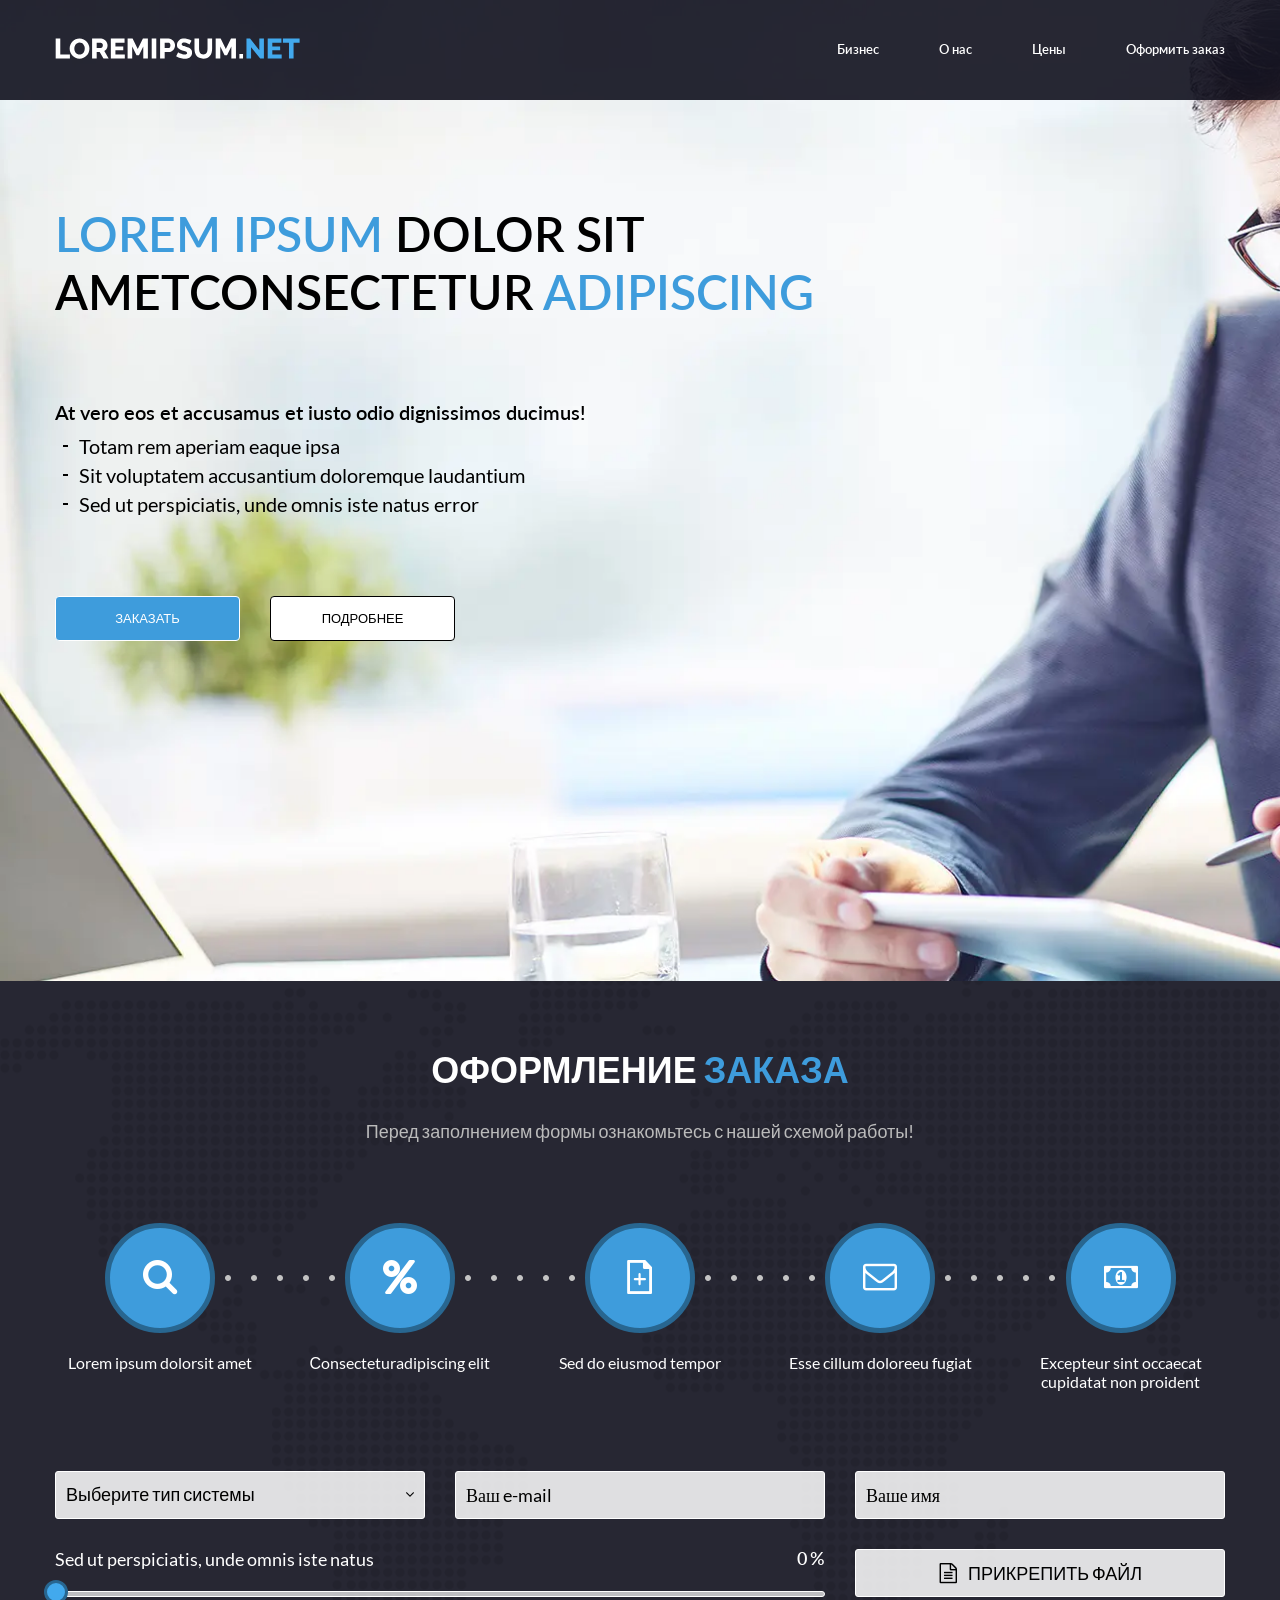
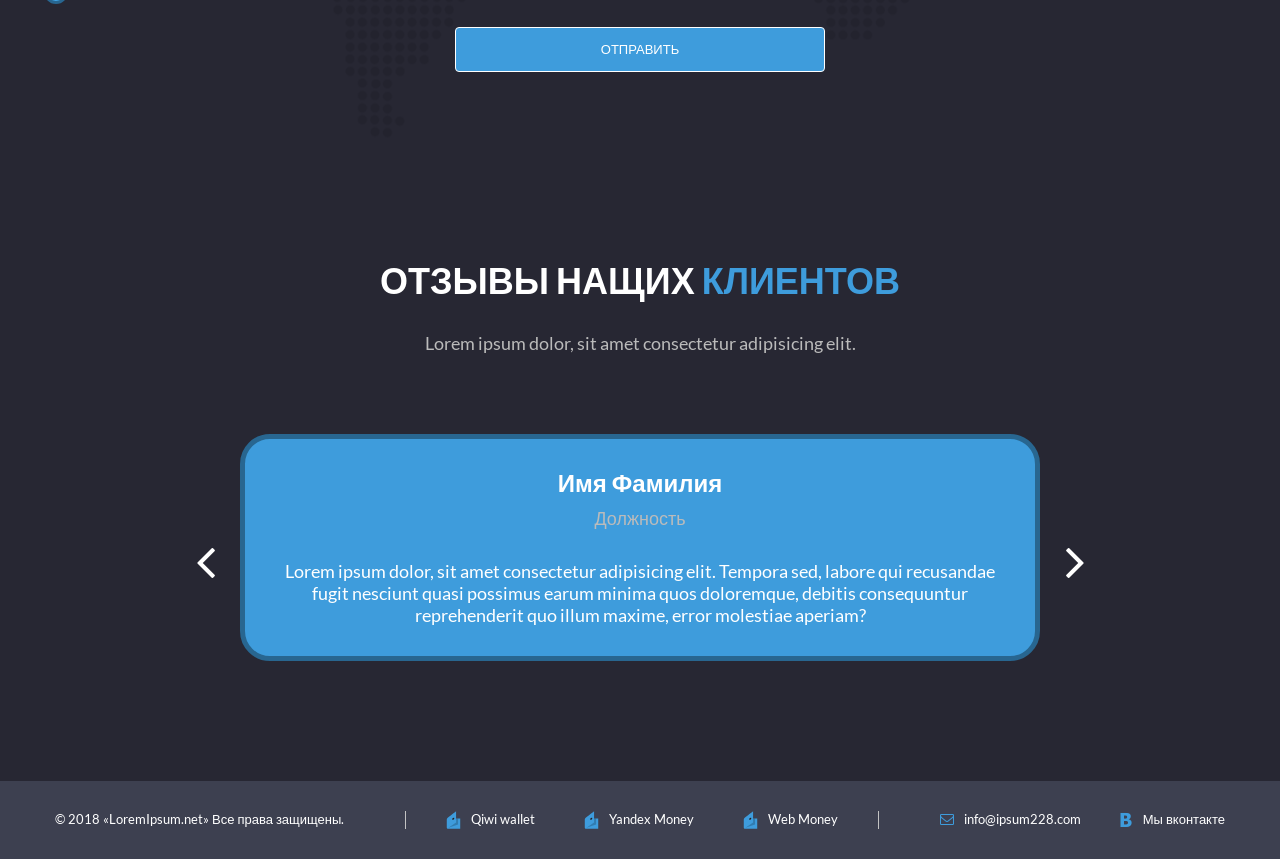
<file: index.html>
<!DOCTYPE html>
<html lang="en">

<head>
    <meta charset="UTF-8">
    <meta name="viewport" content="width=device-width, initial-scale=1.0">
    <link rel="stylesheet" href="assets/css/style.css">
    <link rel="stylesheet" href="assets/css/index.css">
    <title>LoremIpsum</title>
</head>

<body>
    <header class="header">
        <div class="wrapper">
            <a href="/" class="logo"><img src="assets/images/logo.svg" alt="logo"></a>
            <nav>
                <a href="/">Бизнес</a>
                <a href="/">О нас</a>
                <a href="/">Цены</a>
                <a href="/">Оформить заказ</a>
            </nav>
            <div class="burger">
                <div><span></span></div>
            </div>
        </div>

    </header>
    <main>
        <section class="promo">
            <div class="wrapper">
                <h1><span>Lorem ipsum</span> dolor sit ametconsectetur <span>adipiscing</span></h1>
                <div class="promo__list">
                    <h2>At vero eos et accusamus et iusto odio dignissimos ducimus!</h2>
                    <ul>
                        <li>Totam rem aperiam eaque ipsa</li>
                        <li>Sit voluptatem accusantium doloremque laudantium</li>
                        <li>Sed ut perspiciatis, unde omnis iste natus error</li>
                    </ul>
                </div>
                <div class="promo__btns">
                    <a href="" class="blue-btn">заказать</a>
                    <a href="" class="white-btn">подробнее</a>
                </div>
            </div>

        </section>
        <section class="order">
            <div class="wrapper">
                <h2>Оформление <span>Заказа</span></h2>
                <p>Перед заполнением формы ознакомьтесь с нашей схемой работы!</p>
                <div class="order__icons">
                    <span>Lorem ipsum dolorsit amet</span>
                    <span>Сonsecteturadipiscing elit</span>
                    <span>Sed do eiusmod tempor</span>
                    <span>Esse cillum doloreeu fugiat</span>
                    <span>Excepteur sint occaecat cupidatat non proident</span>
                </div>
                <form action="/" method="post" name="order-form">
                    <div class="selector">
                        <p class="selected ">Выберите тип системы</p>
                        <input type="radio" id="1" name="system" value="1">
                        <input type="radio" id="2" name="system" value="2">
                        <input type="radio" id="3" name="system" value="3">
                        <input type="radio" id="4" name="system" value="4">
                        <input type="radio" id="5" name="system" value="5">
                        <div class="list">
                            <label for="1">Система 1</label>
                            <label for="2">Система 2</label>
                            <label for="3">Система 3</label>
                            <label for="4">Система 4</label>
                            <label for="5">Система 5</label>
                        </div>
                    </div>
                    <input type="email" name="mail" placeholder="Ваш e-mail">
                    <input type="text" name="name" placeholder="Ваше имя">
                    <div class="range">
                        <div class="top">
                            <p>Sed ut perspiciatis, unde omnis iste natus</p>
                            <div class="value">
                                <input type="text" name="range" value="0">%
                            </div>
                        </div>
                        <div class="line">
                            <div class="point"></div>
                        </div>
                    </div>
                    <div class="file">
                        <label for="file">Прикрепить файл</label>
                        <input type="file" name="file" id="file">
                    </div>
                    <button class="blue-btn" name="send-form">Отправить</button>
                </form>
            </div>
        </section>
        <section class="slider">
            <div class="wrapper">
                <h2>Отзывы нащих <span>клиентов</span></h2>
                <p>Lorem ipsum dolor, sit amet consectetur adipisicing elit.</p>
                <div class="slides">
                    <div class="box">
                        <div class="slide" style="left: 0;">
                            <h3>Имя Фамилия</h3>
                            <h4>Должность</h4>
                            <p>Lorem ipsum dolor, sit amet consectetur adipisicing elit. Tempora sed, labore qui recusandae
                                fugit nesciunt quasi possimus earum minima quos doloremque, debitis consequuntur
                                reprehenderit quo illum maxime, error molestiae aperiam?</p>
                        </div>
                        <div class="slide">
                            <h3>Имя Фамилия</h3>
                            <h4>Должность</h4>
                            <p>Lorem ipsum dolor, sit amet consectetur adipisicing elit. Tempora sed, labore qui recusandae
                                fugit nesciunt quasi possimus earum minima quos doloremque, debitis consequuntur
                                reprehenderit quo illum maxime, error molestiae aperiam?</p>
                        </div>
                        <div class="slide">
                            <h3>Имя Фамилия</h3>
                            <h4>Должность</h4>
                            <p>Lorem ipsum dolor, sit amet consectetur adipisicing elit. Tempora sed, labore qui recusandae
                                fugit nesciunt quasi possimus earum minima quos doloremque, debitis consequuntur
                                reprehenderit quo illum maxime, error molestiae aperiam?</p>
                        </div>
                    </div>
                    <div class="controls">
                        <div class="left"></div>
                        <div class="right"></div>
                    </div>
                </div>
            </div>
        </section>
    </main>
    <footer class="footer">
        <div class="wrapper">
            <span>© 2018 «LoremIpsum.net» Все права защищены.</span>
            <div class="money">
                <div>
                    <img src="assets/images/footer/2.svg" alt="img">
                    <p>Qiwi wallet</p>
                </div>
                <div>
                    <img src="assets/images/footer/2.svg" alt="img">
                    <p>Yandex Money</p>
                </div>
                <div>
                    <img src="assets/images/footer/2.svg" alt="img">
                    <p>Web Money</p>
                </div>
            </div>
            <div class="contacts">
                <a href="mailto:info@ipsum228.com">info@ipsum228.com</a>
                <a href="https://vk.com/">Мы вконтакте</a>
            </div>
        </div>
    </footer>
    <script src="assets/js/script.js"></script>
    <script src="assets/js/index.js"></script>
</body>

</html>
</file>
<file: assets/css/style.css>
@font-face {
	font-family: 'Lato';
	src: url(../fonts/Lato-Bold.woff2);
	font-weight: 800;
	font-style: normal;
	font-display: swap;
}
@font-face {
	font-family: 'Lato';
	src: url(../fonts/Lato-Semibold.woff2);
	font-weight: 700;
	font-style: normal;
	font-display: swap;
}
@font-face {
	font-family: 'Lato';
	src: url(../fonts/Lato-Regular.woff2);
	font-weight: 400;
	font-style: normal;
	font-display: swap;
}
@font-face {
	font-family: 'icon';
	src: url(../fonts/icons.woff);
	font-weight: 400;
	font-style: normal;
	font-display: swap;
}
* {
	box-sizing: border-box;
	margin: 0;
	padding: 0;
	outline: 0;
	font-family: 'Lato', sans-serif;
	font-size: 16px;
	text-decoration: none;
	color: #000;
	font-weight: 400;
}
html {
	-webkit-text-size-adjust: 100%;
	-ms-text-size-adjust: 100%;
	scroll-behavior: smooth;
}
body {
	min-height: 100dvh;
	width: 100%;
	display: flex;
	flex-direction: column;
	justify-content: space-between;
	align-items: center;
	scroll-behavior: smooth;
    background: #272733;
}
main {
    width: 100%;
}
.wrapper {
	width: 100%;
	max-width: 1170px;
	margin: 0 auto;
}
.blue-btn {
    width: 100%;
    height: 45px;
    display: flex;
    justify-content: center;
    align-items: center;
    font-size: 13px;
    font-weight: 400;
    line-height: 15.6px;
    text-align: center;
    border-radius: 4px;
    text-transform: uppercase;
    transition: .3s linear;
    border: 1px solid rgba(255, 255, 255, 1);
    color: #fff;
    background: rgba(62, 156, 220, 1);
}
.white-btn {
    border: 1px solid #000;
    background: #fff;
}
.header {
    position: fixed;
    top: 0;
    left: 0;
    width: 100%;
    z-index: 100;
    background: rgba(16, 16, 29, 0.9);
    height: 100px;
    display: flex;
    align-items: center;
    & .wrapper {
        display: flex;
        align-items: center;
        justify-content: space-between;
        & nav {
            display: flex;
            gap: 60px;
            transition: .3s linear;
            a {
                font-size: 13px;
                font-weight: 600;
                line-height: 15.6px;
                color: #fff;
                transition: .3s linear;
            }
        }
        & .burger {
            display: none;
            align-items: center;
            justify-content: center;
            flex-shrink: 0;
            width: 56px;
            height: 56px;
            border-radius: 50%;
            cursor: pointer;
            margin-left: auto;
            div {
                display: flex;
                flex-direction: column;
                justify-content: space-between;
                min-width: 30px;
                height: 22px;
                &::after,
                &::before {
                    content: '';
                    width: 100%;
                    height: 2px;
                    background: #fff;
                    border-radius: 2px;
                }
            }
            span {
                display: flex;
                width: 100%;
                height: 2px;
                border-radius: 2px;
                background: #fff;
                transition: transform .2s linear;
                &::before {
                    content: '';
                    width: 100%;
                    height: 100%;
                    background: #fff;
                    transition: transform .2s linear;
                }
            }
        }
    }
    &.active .wrapper .burger div::before,
    &.active .wrapper .burger div::after {
        display: none;
    }
    &.active .wrapper .burger span {
        margin: auto;
        transform: rotate(45deg);
    }
    &.active .wrapper .burger span:before {
        transform: rotate(90deg);
    }
}
.footer {
    width: 100%;
    background: rgba(61, 64, 80, 1);
    display: flex;
    align-items: center;
    padding: 30px 0;
    & .wrapper {
        display: flex;
        align-items: center;
        justify-content: space-between;
        * {
            color: #fff;
        }
        span {
            font-size: 13px;
            font-weight: 400;
            line-height: 15.6px;
        }
        .money {
            width: 100%;
            max-width: 474px;
            display: flex;
            align-items: center;
            justify-content: space-between;
            padding: 0 40px;
            border-left: 1px solid rgba(195, 195, 195, 1);
            border-right: 1px solid rgba(195, 195, 195, 1);
            div {
                display: flex;
                align-items: center;
                gap: 10px;
                p {
                    font-size: 13px;
                    font-weight: 400;
                    line-height: 15.6px;
                }
            }
        }
        .contacts {
            display: flex;
            align-items: center;
            gap: 38px;
            a {
                display: flex;
                align-items: center;
                gap: 10px;
                font-size: 13px;
                line-height: 15.6px;
                transition: .3s linear;
                &:first-of-type::before {
                    font-family: icon;
                    content: '\e904';
                    font-size: 14px;
                    line-height: 1;
                    color: rgba(62, 156, 220, 1);
                }
                &:last-of-type::before {
                    font-family: icon;
                    content: '\e900';
                    font-size: 14px;
                    line-height: 1;
                    color: rgba(62, 156, 220, 1);
                }
            }
        }
    }
}
@media screen and (max-width: 1230px) {
    .wrapper {
        max-width: calc(100% - 60px);
    }
    .footer {
        & .wrapper {
            display: flex;
            flex-direction: column;
            gap: 40px;
            span {
                order: 1;
            }
            .money {
                max-width: none;
                gap: 30px;
                display: flex;
                align-items: center;
                justify-content: center;
                padding: 0;
                border-left: none;
                border-right: none;
            }
            .contacts {
                order: -1;
                gap: 30px;
            }
        }
    }
}
@media screen and (max-width: 768px) {
    .wrapper {
        max-width: calc(100% - 40px);
    }
	.header {
        height: 60px;
        & .wrapper {
            position: relative;
            & nav {
                position: absolute;
                flex-direction: column;
                top: 58px;
                left: -20px;
                gap: 30px;
                width: calc(100% + 40px);
                align-items: center;
                background: rgba(16, 16, 29, 0.9);
                max-height: 0;
                min-height: 0;
                overflow: hidden;
                a {
                    font-size: 24px;
                    line-height: 30px;
                }
                a:first-of-type {
                    margin-top: 80px;
                }
            }

            & .burger {
                display: flex;
            }
        }
        &.active .wrapper nav {
            max-height: calc(100dvh - 60px);
            min-height: calc(100dvh - 60px);
        }
    }
}
@media screen and (max-width: 375px) {
	.wrapper {
        max-width: calc(100% - 20px);
    }
	.header {
        height: 60px;
        & .wrapper {
            position: relative;
            .logo img {
                max-width: 200px;
            }
            & nav {
                position: absolute;
                flex-direction: column;
                top: 100%;
                gap: 30px;
                align-items: center;
                background: rgba(16, 16, 29, 0.9);
                max-height: 0;
                overflow: hidden;
                a {
                    font-size: 24px;
                    line-height: 30px;
                }
            }
            & .burger {
                display: flex;
            }
        }
    }
    .footer {
        & .wrapper {
            gap: 20px;
            span {
                text-align: center;
            }
            .money {
                flex-direction: column;
                align-items: center;
            }
            .contacts {
                flex-direction: column;
            }
        }
    }
}
@media screen and (hover:hover) {
	.header .wrapper nav a:hover {
        color: rgba(67, 171, 240, 1);
    }
    .footer .wrapper .contacts a:hover {
        color: rgba(67, 171, 240, 1);
    }
    .blue-btn:hover {
        border: 1px solid rgba(62, 156, 220, 1);
        color: #000;
        background: #fff;
    }
    .white-btn:hover {
        background: rgba(62, 156, 220, 1);
        color: #fff;
        border: 1px solid #fff;
    }
}
</file>
<file: assets/css/index.css>
.promo {
    width: 100%;
    padding: 205px 0 340px;
    background: url(../images/promo.webp) 0 0 / 100% 100% no-repeat;
    background-size: cover;
    .wrapper {
        display: flex;
        flex-direction: column;
        gap: 80px;
        h1 {
            font-size: 48px;
            font-weight: 700;
            line-height: 57.6px;
            color: #000;
            max-width: 780px;
            text-transform: uppercase;
            span {
                font-size: inherit;
                font-weight: inherit;
                line-height: inherit;
                color: rgba(62, 156, 220, 1);
            }
        }
        .promo__list {
            display: flex;
            flex-direction: column;
            gap: 10px;
            h2{
                font-size: 20px;
                font-weight: 700;
                line-height: 24px;
            }
            ul {
                padding-left: 8px;
                display: flex;
                flex-direction: column;
                gap: 5px;
                li {
                    font-size: 20px;
                    font-weight: 400;
                    line-height: 24px;
                    display: flex;
                    align-items: center;
                    gap: 11px;
                    &::before {
                        content: '';
                        width: 5px;
                        height: 2px;
                        background: #000;
                    }
                }
            }  
        }
        .promo__btns {
            display: flex;
            gap: 30px;
            align-items: center;
            a {
                width: 185px;
                height: 45px;
                display: flex;
                justify-content: center;
                align-items: center;
                font-size: 13px;
                font-weight: 400;
                line-height: 15.6px;
                text-align: center;
                border-radius: 4px;
                text-transform: uppercase;
                transition: .3s linear;
            }
        }
    }
}
.order {
    width: 100%;
    padding: 67px 0;
    background: url(../images/bot.webp) 0 0 / 100% 100% no-repeat;
    background-size: cover;
    .wrapper {
        display: flex;
        flex-direction: column;
        align-items: center;
        h2 {
            color: #fff;
            font-size: 36px;
            font-weight: 800;
            line-height: 43.2px;
            text-align: left;
            text-transform: uppercase;
            margin-bottom: 30px;
            span {
                font-size: inherit;
                font-weight: inherit;
                line-height: inherit;
                color: rgba(62, 156, 220, 1);
            }
        }
        & > p {
            font-size: 18px;
            font-weight: 400;
            line-height: 21.6px;
            color: rgba(187, 187, 187, 1);
            margin-bottom: 80px;
        }
        .order__icons {
            width: 100%;
            display: grid;
            grid-template-columns: repeat(5, 209px);
            justify-content: space-between;
            margin-bottom: 80px;
            background: url(../images/points.webp) top 52px center / auto auto no-repeat;
            span {
                display: flex;
                flex-direction: column;
                align-items: center;
                gap: 20px;
                font-size: 16px;
                font-weight: 400;
                line-height: 19.2px;
                text-align: center;
                color: #fff;
                &::before {
                    font-family: icon;
                    display: flex;
                    justify-content: center;
                    align-items: center;
                    width: 100px;
                    aspect-ratio: 1 / 1;
                    border-radius: 50%;
                    background: rgba(62, 156, 220, 1);
                    border: 5px solid rgba(40, 102, 144, 1);
                    font-size: 34px;
                    color: #fff;
                }
                &:nth-child(1)::before {
                    content: '\e902';
                }
                &:nth-child(2)::before {
                    content: '\e905';
                }
                &:nth-child(3)::before {
                    content: '\e901';
                }
                &:nth-child(4)::before {
                    content: '\e904';
                }
                &:nth-child(5)::before {
                    content: '\e903';
                }
            }
        }
        form {
            width: 100%;
            display: grid;
            grid-template-columns: repeat(3, 1fr);
            gap: 30px;
            .range {
                grid-column: span 2;
                display: flex;
                flex-direction: column;
                width: 100%;
                gap: 20px;
                .top {
                    display: flex;
                    width: 100%;
                    justify-content: space-between;
                    gap: 10px;
                    p {
                        font-size: 18px;
                        font-weight: 400;
                        line-height: 21.6px;
                        color: #fff;
                        margin: 0;
                    }
                    .value {
                        display: flex;
                        align-items: center;
                        gap: 3px;
                        font-size: 18px;
                        font-weight: 600;
                        line-height: 1;
                        color: #fff;
                        height: 18px;
                        input {
                            background: none;
                            border: none;
                            padding: 0;

                            text-align: right;
                            min-width: 0;
                            font-family: Lato;
                            font-size: 18px;
                            font-weight: 600;
                            line-height: 1;
                            color: #fff;
                        }
                    }
                }
                .line {
                    width: 100%;
                    height: 6px;
                    background: rgba(255, 255, 255, 0.7);
                    border: 1px solid rgba(255, 255, 255, 1);
                    border-radius: 20px;
                    position: relative;
                    .point {
                        width: 24px;
                        aspect-ratio: 1 / 1;
                        border-radius: 50%;
                        background: rgba(66, 169, 237, 1);
                        border: 3px solid rgba(40, 102, 144, 1);
                        cursor: pointer;
                        position: absolute;
                        left: 0;
                        top: 0;
                        transform: translate(-50%, -50%);
                    }
                }
            }
            button {
                grid-column: 2;
                cursor: pointer;
            }
            input {
                padding: 12px 10px;
                background: rgba(255, 255, 255, 0.85);
                border: 1px solid rgba(255, 255, 255, 1);
                color: #000;
                font-size: 18px;
                font-weight: 400;
                line-height: 21.6px;
                border-radius: 3px;
                height: 48px;
                &::-webkit-input-placeholder {
                    font-family: Lato;
                    font-size: 18px;
                    font-weight: 400;
                    line-height: 21.6px;
                    color: #000;
                }
            }
            .selector {
                position: relative;
                input {
                    display: none;
                }
                p {
                    margin-bottom: 0;
                    display: flex;
                    align-items: center;
                    padding: 12px 10px;
                    background: rgba(255, 255, 255, 0.85);
                    border: 1px solid rgba(255, 255, 255, 1);
                    color: #000;
                    font-size: 18px;
                    font-weight: 400;
                    line-height: 21.6px;
                    border-radius: 3px;
                    justify-content: space-between;
                    cursor: pointer;
                    transition: .3s linear;
                    &::after {
                        font-family: icon;
                        content: '\e907';
                        font-size: 8px;
                        color: #000;
                        line-height: 1;
                        transition: .3s linear;
                    }
                }
                .list {
                    position: absolute;
                    top: 100%;
                    width: 100%;
                    max-height: 0;
                    overflow: hidden;
                    display: flex;
                    flex-direction: column;
                    z-index: 99;
                    max-height: 0;
                    border-radius: 0 0 3px 3px;
                    transition: .3s linear;
                    background: rgba(255, 255, 255, 1);
                    label {
                        display: flex;
                        align-items: center;
                        padding: 12px 10px;
                        border-bottom: 1px solid rgb(206, 205, 205);
                        color: #000;
                        font-size: 18px;
                        font-weight: 400;
                        line-height: 21.6px;
                        cursor: pointer;
                        transition: .3s linear;
                        &:last-of-type {
                            border-bottom: none;
                        }
                    }
                }
                &.show {
                    p {
                        background: #fff;
                        border-radius: 3px 3px 0 0 ;
                        &::after {
                            transform: rotate(180deg);
                        }
                    }
                    .list {
                        max-height: 400px;
                    }
                }
            }
            .file {
                input {
                    display: none;
                }
                label {
                    padding: 12px 10px;
                    background: rgba(255, 255, 255, 0.85);
                    border: 1px solid rgba(255, 255, 255, 1);
                    color: #000;
                    font-size: 18px;
                    font-weight: 400;
                    line-height: 21.6px;
                    border-radius: 3px;
                    height: 48px;
                    display: flex;
                    justify-content: center;
                    align-items: center;
                    gap: 10px;
                    cursor: pointer;
                    text-transform: uppercase;
                    &::before {
                        font-family: icon;
                        font-size: 20px;
                        line-height: 1;
                        color: inherit;
                        content: '\e906';
                    }
                }
            }
        }
    }
}
.slider {
    margin-top: 120px;
    margin-bottom: 120px;
    .wrapper {
        display: flex;
        flex-direction: column;
        align-items: center;
        position: relative;
        h2 {
            color: #fff;
            font-size: 36px;
            font-weight: 800;
            line-height: 43.2px;
            text-transform: uppercase;
            margin-bottom: 30px;
            span {
                font-size: inherit;
                font-weight: inherit;
                line-height: inherit;
                color: rgba(62, 156, 220, 1);
            }
        }
        & > p {
            font-size: 18px;
            font-weight: 400;
            line-height: 21.6px;
            color: rgba(187, 187, 187, 1);
            margin-bottom: 80px;
        }
        .slides {
            max-width: 800px;
            position: relative;
            .box {
                width: 100%;
                display: flex;
                overflow: hidden;
                .slide {
                    left: 0;
                    border-radius: 30px;
                    background: rgba(62, 156, 220, 1);
                    border: 5px solid rgba(40, 102, 144, 1);
                    padding: 30px;
                    display: flex;
                    flex-direction: column;
                    align-items: center;
                    min-width: 100%;
                    position: relative;
                    transition: .3s linear;
                    h3 {
                        color: #fff;
                        font-size: 24px;
                        font-weight: 800;
                        line-height: 120%;
                        margin-bottom: 10px;
                    }
                    h4 {
                        font-size: 18px;
                        font-weight: 400;
                        line-height: 21.6px;
                        color: rgba(187, 187, 187, 1);
                        margin-bottom: 30px;
                    }
                    p {
                        width: 100%;
                        text-align: center;
                        color: #fff;
                        font-size: 18px;
                    }
                }
            }
            .controls {
                position: absolute;
                display: flex;
                width: calc(100% + 100px);
                justify-content: space-between;
                left: -50px;
                top: 50%;
                div {
                    cursor: pointer;
                    transform: rotate(90deg);
                }
                div::before {
                    font-family: icon;
                    font-size: 30px;
                    line-height: 30px;
                    color: #fff;
                    content: '\e907';
                }
                div:last-of-type{
                    transform: rotate(270deg);
                }
            }
        }
    }
}
@media screen and (max-width: 1230px) {
    .promo {
        padding: 140px 0 120px;
        background: url(../images/promo.webp) 0 right 0 / 100% auto no-repeat;
        .wrapper {
            gap: 30px;
            h1 {
                font-size: 36px;
                line-height: 120%;
                max-width: 450px;
            }
            .promo__btns {
                display: flex;
                gap: 20px;
                align-items: center;
            }
        }
    }
    .order {
        .wrapper {
            h2 {
                font-size: 30px;
                line-height: 120%;
            }
            & > p {
                font-size: 16px;
                line-height: 120%;
                margin-bottom: 40px;
            }
            .order__icons {
                grid-template-columns: repeat(5, 1fr);
                gap: 20px;
                margin-bottom: 40px;
                background:none;
                span {
                    &::before {
                        width: 80px;
                    }
                }
            }
            form {
                grid-template-columns: repeat(2, 1fr);
                gap: 20px;
                .range {
                    grid-row: 3;
                    grid-column: span 2;
                }
                button {
                    grid-column: 1 / span 2;
                    margin: 0 auto;
                    max-width: 185px;
                    margin-top: 30px;
                }
            }
        }
    }
    .slider {
        margin-top: 80px;
        margin-bottom: 100px;
        .wrapper {
            h2 {
                font-size: 30px;
                line-height: 120%;
                text-align: center;
            }
            & > p {
                font-size: 16px;
                line-height: 120%;
                margin-bottom: 40px;
                text-align: center;
            }
            .slides {
                max-width: 600px;
            }
            
        }
    }
}
@media screen and (max-width: 768px) {
    .promo {
        padding: 120px 0 100px;
        background: url(../images/promo.webp) 0 right 0 / 100% 100% no-repeat;
        .wrapper {
            gap: 30px;
            h1 {
                font-size: 30px;
                line-height: 120%;
                max-width: 100%;
            }
            .promo__list {
                h2{
                    font-size: 16px;
                    line-height: 120%;
                }
                ul {
                    li {
                        font-size: 14px;
                        line-height: 120%;
                        &::before {
                            min-width: 5px;
                        }
                    }
                }  
            }
            .promo__btns {
                gap: 20px;
            }
        }
    }
    .order {
        .wrapper {
            h2 {
                text-align: center;
            }
            & > p {
                text-align: center;
            }
            .order__icons {
                grid-template-columns: repeat(2, 1fr);
            }
            form {
                grid-template-columns: 1fr;
                gap: 20px;
                .range {
                    grid-row: 5;
                    grid-column:  1;
                }
                button {
                    grid-row: 6;
                    grid-column: 1;
                    max-width: 185px;
                }
            }
        }
    }
    .slider {
        .wrapper {
            .slides {
                width: 100%;
                max-width: 600px;

                .controls {
                    position: static;
                    display: flex;
                    width: 100%;
                    justify-content: center;
                    gap: 30px;
                    margin-top: 30px;
                }
            }
            
        }
    }
}
@media screen and (max-width: 375px) {
	.promo {
        padding: 120px 0 80px;
        .wrapper {
            gap: 30px;
            h1 {
                font-size: 24px;
            }
            .promo__btns {
                flex-direction: column;
                a {
                    width: 100%;
                }
            }
        }
    }
}
@media screen and (hover:hover) {
	.header .wrapper nav a:hover {
        color: rgba(67, 171, 240, 1);
    }
    .footer .wrapper .contacts a:hover {
        color: rgba(67, 171, 240, 1);
    }
    .blue-btn:hover {
        border: 1px solid rgba(62, 156, 220, 1);
        color: #000;
        background: #fff;
    }
    .white-btn:hover {
        background: rgba(62, 156, 220, 1);
        color: #fff;
        border: 1px solid #fff;
    }
    .selector .list label:hover {
        background: #e2dcdc;
    }
}
</file>
